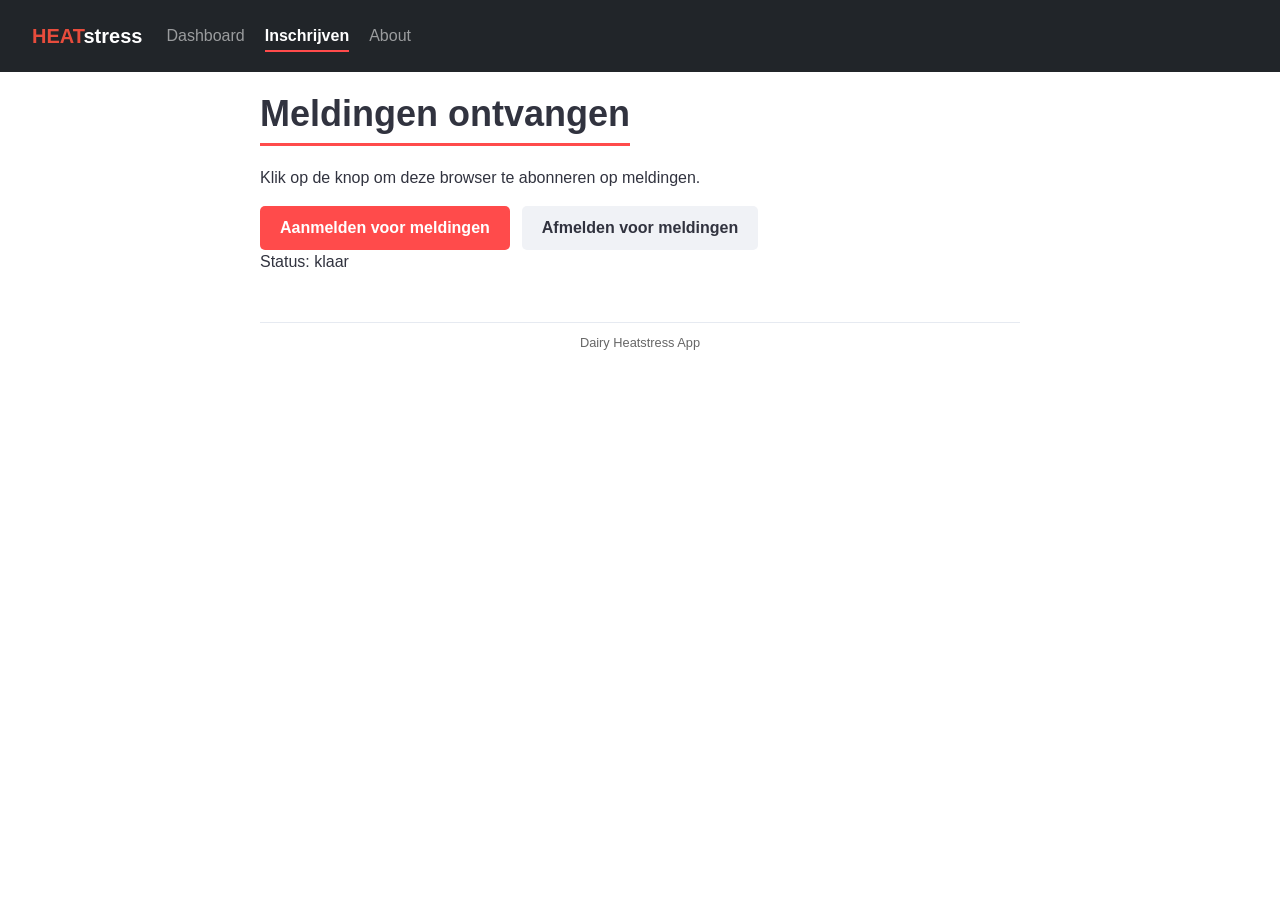
<file: docs/register.html>
<!DOCTYPE html>
<html lang="nl">

<head>
    <meta charset="UTF-8">
    <meta name="viewport" content="width=device-width, initial-scale=1.0">
    <meta name="theme-color" content="#212529">
    <title>Inschrijven — THI Heatstress App</title>
    <link rel="manifest" href="manifest.json">
    <link rel="apple-touch-icon" href="images/icons/icon-192.png">
    <meta name="apple-mobile-web-app-capable" content="yes">
    <meta name="apple-mobile-web-app-status-bar-style" content="black-translucent">
    <meta name="apple-mobile-web-app-title" content="HEATstress">
    <link href="https://cdn.jsdelivr.net/npm/bootstrap@5.3.8/dist/css/bootstrap.min.css" rel="stylesheet"
        integrity="sha384-sRIl4kxILFvY47J16cr9ZwB07vP4J8+LH7qKQnuqkuIAvNWLzeN8tE5YBujZqJLB" crossorigin="anonymous">
    <link rel="stylesheet" href="style.css">
</head>

<body>
    <nav class="navbar navbar-expand-md navbar-dark bg-dark sticky-top">
        <div class="container-fluid">
            <a class="navbar-brand fw-bold" href="index.html">
                <span style="color:#e74c3c;">HEAT</span>stress
            </a>
            <button class="navbar-toggler" type="button" data-bs-toggle="collapse" data-bs-target="#mainNav">
                <span class="navbar-toggler-icon"></span>
            </button>
            <div class="collapse navbar-collapse" id="mainNav">
                <ul class="navbar-nav me-auto">
                    <li class="nav-item"><a class="nav-link" href="index.html"><span>Dashboard</span></a></li>
                    <li class="nav-item"><a class="nav-link" href="register.html" aria-current="page"><span>Inschrijven</span></a></li>
                    <li class="nav-item"><a class="nav-link" href="about.html"><span>About</span></a></li>
                </ul>
            </div>
        </div>
    </nav>

    <main class="content">
        <section id="page-register" class="register-content">
            <h2 class="page-title">Meldingen ontvangen</h2>
            <p>Klik op de knop om deze browser te abonneren op meldingen.</p>
            <div class="button-row">
                <button id="subscribe-button" class="st-button" type="button">Aanmelden voor meldingen</button>
                <button id="unsubscribe-button" class="st-button st-button-secondary" type="button">Afmelden voor meldingen</button>
            </div>
            <p id="status">Status: klaar</p>
        </section>

        <footer class="footer">
            <p>Dairy Heatstress App</p>
        </footer>
    </main>

    <script src="https://cdn.jsdelivr.net/npm/bootstrap@5.3.3/dist/js/bootstrap.bundle.min.js"></script>
    <script src="js/notifications.js"></script>
</body>

</html>
</file>
<file: docs/style.css>
/* ==========================================================================
   Cross-document View Transitions (native multi-page navigation animation)
   Must stay a top-level rule. Browsers without support just ignore it and
   navigation falls back to a normal page load — no JS needed either way.
   ========================================================================== */
@view-transition {
    navigation: auto;
}

:root {
    --primary-color: #ff4b4b;
    --bg-color: #ffffff;
    --sidebar-bg: #f0f2f6;
    --text-color: #31333f;
    --border-color: #e6eaf1;
    --ease-standard: cubic-bezier(.4, 0, .2, 1);
    /* Spring-ish easing via the linear() function (2024/2025 CSS) for micro-interactions */
    --ease-spring: linear(0, 0.09 3.4%, 0.32 8.5%, 0.66 14.8%, 0.9 19.6%, 1.04 24.6%, 1.09 28.7%, 1.07 33.9%, 1.02 39.6%, 0.99 46.3%, 1 65%, 1 100%);
    --nav-height: 72px;
    --tap-target: 44px;
}

body {
    font-family: "Source Sans Pro", sans-serif;
    margin: 0;
    display: block;
    color: var(--text-color);
    background-color: var(--bg-color);
    -webkit-text-size-adjust: 100%;
}

/* Content */
.content {
    margin: 0 auto;
    padding: 20px;
    padding-bottom: max(20px, env(safe-area-inset-bottom));
    max-width: 800px;
    width: 100%;
    box-sizing: border-box;
}

.title {
    font-size: 2.5rem;
    margin-bottom: 1.5rem;
}

.heat {
    color: red;
}

.page-title {
    font-size: clamp(1.75rem, 4vw, 2.25rem);
    font-weight: 700;
    margin-bottom: 1.25rem;
    padding-bottom: .5rem;
    border-bottom: 3px solid var(--primary-color);
    display: inline-block;
}

/* Nav — kept as its own view-transition group so it morphs smoothly
   between pages instead of crossfading with the rest of the content. */
.navbar {
    view-transition-name: site-nav;
    min-height: var(--nav-height);
    padding-top: calc(.75rem + env(safe-area-inset-top));
    padding-bottom: .75rem;
    padding-left: max(1.25rem, env(safe-area-inset-left));
    padding-right: max(1.25rem, env(safe-area-inset-right));
}

.navbar-toggler {
    min-width: var(--tap-target);
    min-height: var(--tap-target);
}

.navbar-nav {
    gap: .25rem;
}

.navbar-nav .nav-link {
    position: relative;
    display: flex;
    align-items: center;
    min-height: var(--tap-target);
    padding-top: .5rem;
    padding-bottom: .5rem;
    transition: color .2s var(--ease-standard);
}

.navbar-nav .nav-link span {
    position: relative;
}

.navbar-nav .nav-link span::after {
    content: "";
    position: absolute;
    left: 0;
    right: 0;
    bottom: -4px;
    height: 2px;
    background: var(--primary-color);
    transform: scaleX(0);
    transform-origin: left;
    transition: transform .3s var(--ease-spring);
}

.navbar-nav .nav-link:hover span::after,
.navbar-nav .nav-link[aria-current="page"] span::after {
    transform: scaleX(1);
}

.navbar-nav .nav-link[aria-current="page"] {
    color: #fff;
    font-weight: 600;
}

/* Status Box */
.status-box {
    padding: clamp(14px, 4vw, 20px);
    border-radius: 14px;
    text-align: center;
    font-size: clamp(18px, 5.5vw, 24px);
    font-weight: 700;
    color: white;
    margin-top: 1rem;
    margin-bottom: 1.5rem;
    box-shadow: 0 10px 24px -8px rgba(0, 0, 0, .3);
    transition: background-color .4s var(--ease-standard), box-shadow .4s var(--ease-standard), transform .2s var(--ease-standard);
}

.status-green { background-color: green; }
.status-orange { background-color: orange; }

.status-red {
    background-color: red;
    animation: pulse-shadow 2s ease-in-out infinite;
}

@keyframes pulse-shadow {
    0%, 100% { box-shadow: 0 0 0 0 rgba(255, 0, 0, .45); }
    50% { box-shadow: 0 0 0 14px rgba(255, 0, 0, 0); }
}

/* Entrance animation for the main content blocks on first paint.
   @starting-style (2024/2025 CSS) lets the browser animate FROM this
   state on first render, without needing a JS-added class. */
.status-box,
#chart-container,
.table-container,
.buienradar,
.about-content,
.register-content {
    opacity: 1;
    transform: translateY(0);
    transition: opacity .6s var(--ease-standard), transform .6s var(--ease-standard);
}

#chart-container {
    display: flex;
    justify-content: center;
    transition-delay: .05s;
    cursor: zoom-in;
    border-radius: 10px;
    transition: opacity .6s var(--ease-standard), transform .6s var(--ease-standard), box-shadow .2s var(--ease-standard);
}

#chart-container:hover,
#chart-container:focus-visible {
    box-shadow: 0 8px 22px -10px rgba(0, 0, 0, .3);
    outline: none;
}

#chart-container:active {
    transform: scale(.99);
}

#thi-chart {
    width: 100%;
}
.table-container { transition-delay: .15s; }
.buienradar { transition-delay: .25s; }

@starting-style {
    .status-box,
    #chart-container,
    .table-container,
    .buienradar,
    .about-content,
    .register-content {
        opacity: 0;
        transform: translateY(16px);
    }
}

/* Form Styles */
.st-form {
    display: flex;
    flex-direction: column;
    gap: 15px;
    background: #f9f9f9;
    padding: 20px;
    border-radius: 10px;
}

.form-group {
    display: flex;
    flex-direction: column;
}

.form-group label {
    font-weight: bold;
    margin-bottom: 5px;
}

.form-group input, .form-group select {
    padding: 10px;
    border: 1px solid var(--border-color);
    border-radius: 5px;
}

.button-row {
    display: flex;
    flex-wrap: wrap;
    gap: 12px;
    margin-top: 4px;
}

.st-button {
    background-color: var(--primary-color);
    color: white;
    padding: 10px 20px;
    min-height: var(--tap-target);
    border: none;
    border-radius: 5px;
    cursor: pointer;
    font-weight: bold;
    transition: transform .35s var(--ease-spring), background-color .2s var(--ease-standard), box-shadow .2s var(--ease-standard);
}

.st-button:hover:not(:disabled) {
    background-color: #e03a3a;
    box-shadow: 0 4px 14px rgba(255, 75, 75, .35);
}

.st-button:active:not(:disabled) {
    transform: scale(.96);
}

.st-button:disabled {
    opacity: .6;
    cursor: not-allowed;
}

.st-button-secondary {
    background-color: #f0f2f6;
    color: var(--text-color);
}

.st-button-secondary:hover:not(:disabled) {
    background-color: #e2e6ee;
    box-shadow: 0 4px 14px rgba(49, 51, 63, .12);
}

/* Table */
.table-container {
    margin-top: 2rem;
    overflow-x: auto;
}

table {
    width: 100%;
    border-collapse: collapse;
}

th, td {
    padding: 10px;
    text-align: left;
    border-bottom: 1px solid var(--border-color);
}

th {
    background-color: #f0f2f6;
}

td {
    font-variant-numeric: tabular-nums;
}

tbody tr {
    transition: background-color .2s var(--ease-standard);
}

tbody tr:nth-child(even) {
    background-color: #fafbfd;
}

tbody tr:hover {
    background-color: #f0f4ff;
}

tbody tr.row-alert {
    background-color: #fff1f1;
}

tbody tr.row-alert:hover {
    background-color: #ffe4e4;
}

tbody tr.row-alert td:last-child {
    color: #c62828;
    font-weight: 600;
}

/* About */
.about-img {
    max-width: 100%;
    border-radius: 10px;
    margin-bottom: 20px;
    transition: transform .4s var(--ease-spring);
}

.about-img:hover {
    transform: scale(1.02) rotate(-.5deg);
}

.buienradar {
    margin-top: 1.5rem;
    border-radius: 10px;
    overflow: hidden;
}

.buienradar iframe {
    display: block;
    width: 100%;
    aspect-ratio: 4 / 3;
    height: auto;
    border: none;
}

.footer {
    margin-top: 3rem;
    font-size: 0.8rem;
    color: #666;
    text-align: center;
    border-top: 1px solid var(--border-color);
    padding-top: 10px;
}

/* Mobile responsive */
@media (max-width: 768px) {
    .content {
        margin-left: 0;
        padding: 12px;
        padding-bottom: max(12px, env(safe-area-inset-bottom));
    }

    /* Station picker: full-width row inside the collapsed nav menu */
    .station-picker {
        width: 100%;
        margin-top: .5rem;
        padding-top: .5rem;
        border-top: 1px solid rgba(255, 255, 255, .15);
    }

    .station-picker #station-select {
        flex: 1;
        min-height: var(--tap-target);
    }

    /* Keep the heat-stress status glanceable while scrolling the table,
       like a persistent app status bar, floating with a gap below the nav
       instead of sitting flush against it. */
    .status-box {
        position: sticky;
        top: calc(var(--nav-height) + 10px);
        z-index: 1010;
    }

    #chart-container {
        margin-left: -12px;
        margin-right: -12px;
    }

    .table-container {
        margin-top: 1.25rem;
    }

    .button-row {
        flex-direction: column;
    }

    .button-row .st-button {
        width: 100%;
    }

    .buienradar iframe {
        aspect-ratio: 1 / 1;
    }
}

/* Custom cross-document view-transition animation: a soft slide + fade
   instead of the browser default crossfade. */
::view-transition-old(root) {
    animation: vt-fade-out .35s var(--ease-standard) both;
}

::view-transition-new(root) {
    animation: vt-fade-in .35s var(--ease-standard) both;
}

@keyframes vt-fade-out {
    to { opacity: 0; transform: translateY(-10px); }
}

@keyframes vt-fade-in {
    from { opacity: 0; transform: translateY(10px); }
}

/* Click-to-enlarge chart modal */
.chart-modal {
    position: fixed;
    inset: 0;
    z-index: 2000;
    display: flex;
    align-items: center;
    justify-content: center;
    padding: 20px;
    opacity: 0;
    pointer-events: none;
    transition: opacity .25s var(--ease-standard);
}

.chart-modal.is-open {
    opacity: 1;
    pointer-events: auto;
}

.chart-modal-backdrop {
    position: absolute;
    inset: 0;
    background: rgba(20, 22, 26, .65);
}

.chart-modal-content {
    position: relative;
    background: var(--bg-color);
    border-radius: 16px;
    padding: 44px 20px 20px;
    width: 100%;
    max-width: 1000px;
    max-height: 90vh;
    box-shadow: 0 30px 60px -20px rgba(0, 0, 0, .5);
    transform: scale(.94);
    transition: transform .3s var(--ease-spring);
}

.chart-modal.is-open .chart-modal-content {
    transform: scale(1);
}

.chart-modal-scroll {
    max-height: calc(90vh - 64px);
    overflow: auto;
}

.chart-modal-close {
    position: absolute;
    top: 12px;
    right: 12px;
    min-width: var(--tap-target);
    min-height: var(--tap-target);
    border: none;
    border-radius: 50%;
    background: #f0f2f6;
    color: var(--text-color);
    font-size: 18px;
    cursor: pointer;
    transition: background-color .2s var(--ease-standard), transform .3s var(--ease-spring);
}

.chart-modal-close:hover {
    background: #e2e6ee;
}

.chart-modal-close:active {
    transform: scale(.9);
}

@media (max-width: 768px) {
    .chart-modal {
        padding: 10px;
    }

    .chart-modal-content {
        padding: 40px 10px 10px;
    }
}

#thi-chart-large {
    width: 100%;
}

/* Respect reduced-motion preference everywhere, including view transitions */
@media (prefers-reduced-motion: reduce) {
    *, *::before, *::after {
        animation-duration: .001ms !important;
        animation-iteration-count: 1 !important;
        transition-duration: .001ms !important;
        scroll-behavior: auto !important;
    }

    ::view-transition-group(*),
    ::view-transition-old(*),
    ::view-transition-new(*) {
        animation: none !important;
    }
}
</file>
